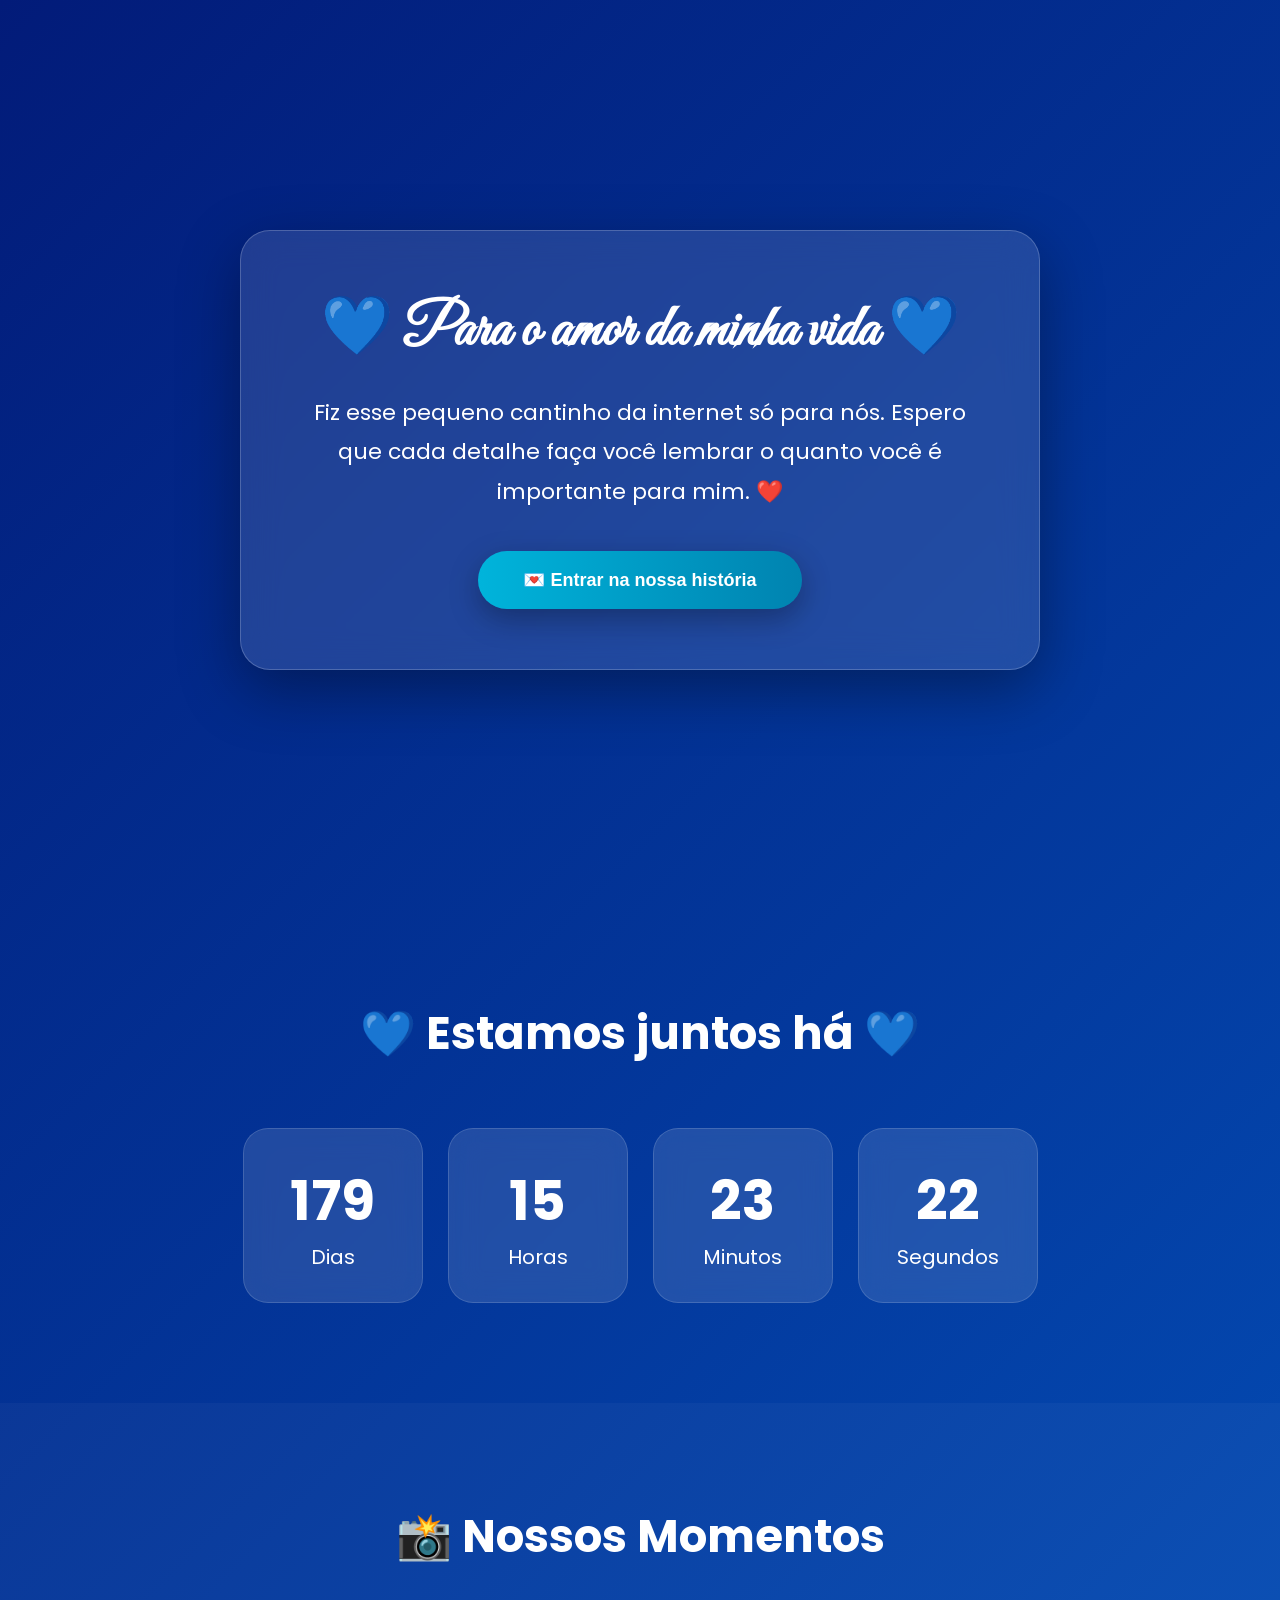
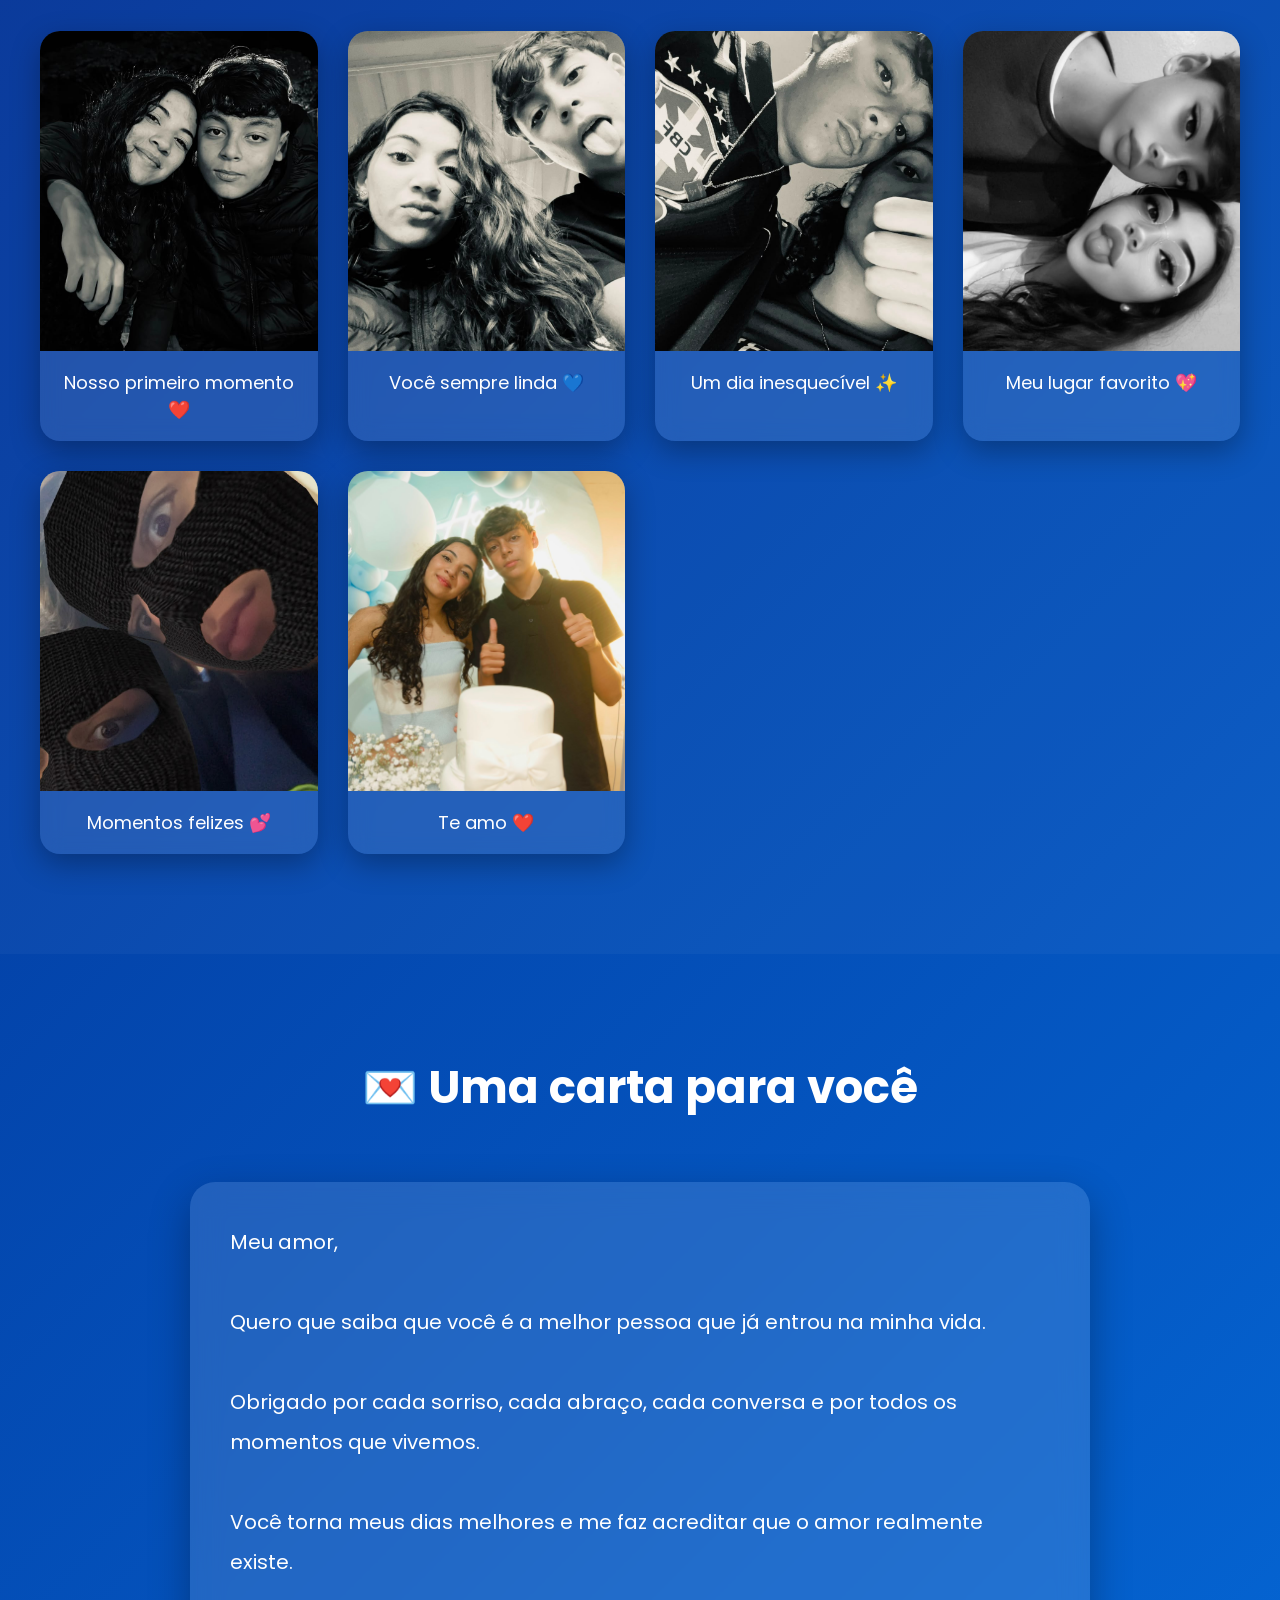
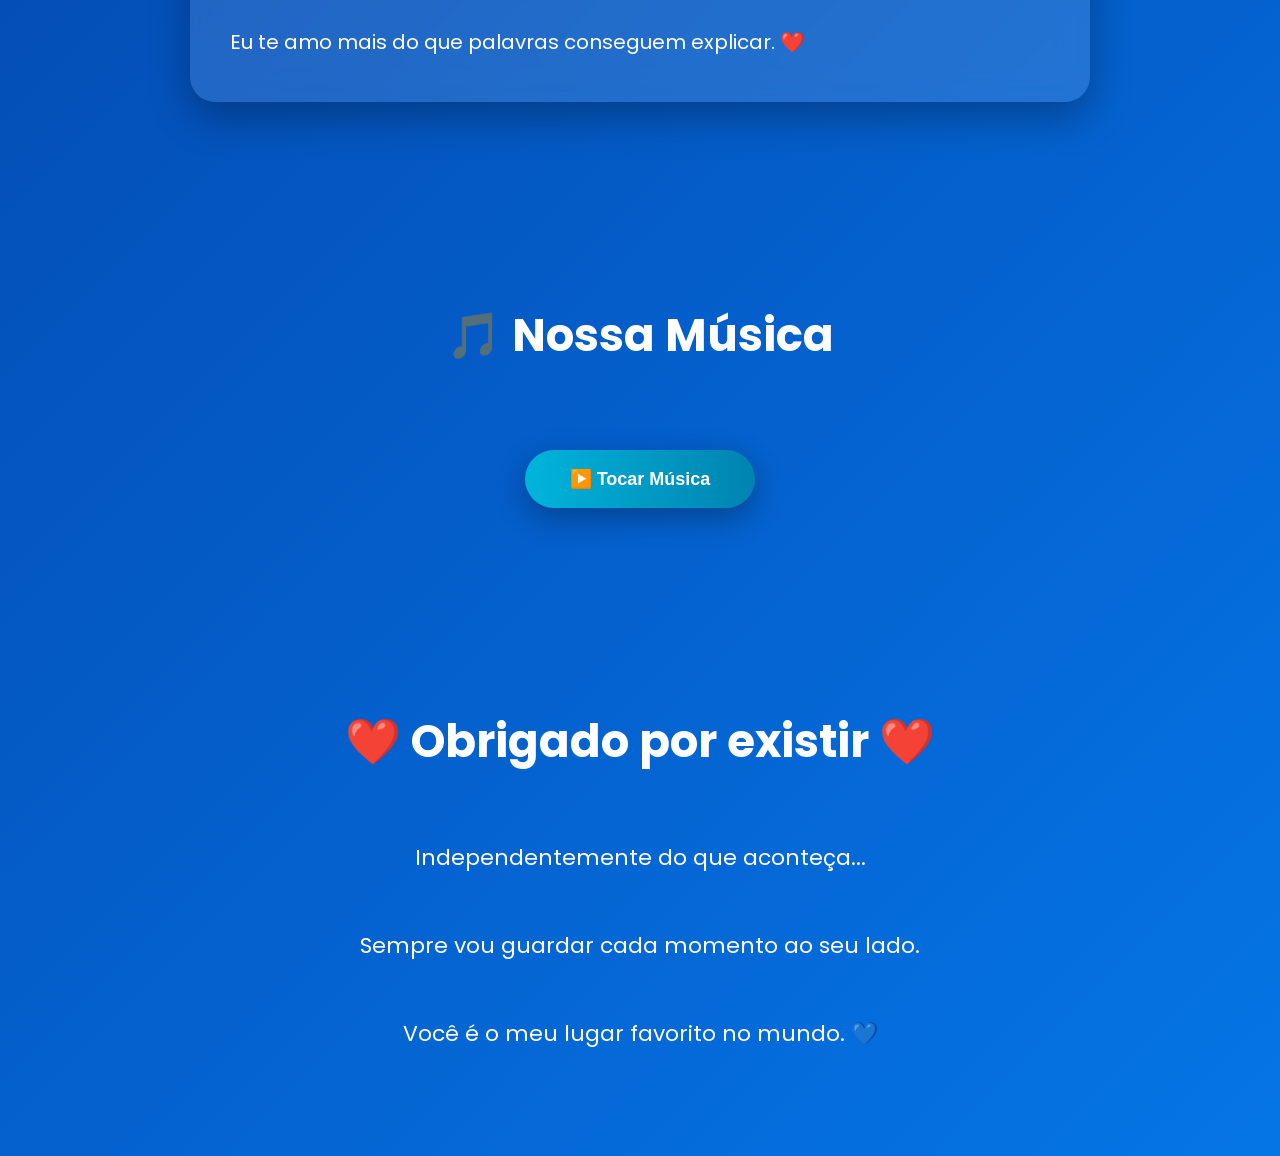
<file: index.html>
<!DOCTYPE html>
<html lang="pt-BR">

<head>
    <meta charset="UTF-8">
    <meta name="viewport" content="width=device-width, initial-scale=1.0">

    <title>❤️ Nosso Amor ❤️</title>

    <link rel="stylesheet" href="style.css">

    <link rel="preconnect" href="https://fonts.googleapis.com">
    <link rel="preconnect" href="https://fonts.gstatic.com" crossorigin>

    <link href="https://fonts.googleapis.com/css2?family=Poppins:wght@300;400;600;700&family=Great+Vibes&display=swap" rel="stylesheet">

</head>

<body>

    <!-- Corações -->
    <div class="coracoes"></div>

    <!-- INÍCIO -->
    <section class="inicio">

        <div class="conteudo">

            <h1>💙 Para o amor da minha vida 💙</h1>

            <p>
                Fiz esse pequeno cantinho da internet só para nós.
                Espero que cada detalhe faça você lembrar o quanto
                você é importante para mim. ❤️
            </p>

            <button id="entrar">
                💌 Entrar na nossa história
            </button>

        </div>

    </section>

    <!-- CONTADOR -->
    <section id="historia">

        <h2>💙 Estamos juntos há 💙</h2>

        <div class="contador">

            <div class="tempo">
                <h3 id="dias">0</h3>
                <span>Dias</span>
            </div>

            <div class="tempo">
                <h3 id="horas">0</h3>
                <span>Horas</span>
            </div>

            <div class="tempo">
                <h3 id="minutos">0</h3>
                <span>Minutos</span>
            </div>

            <div class="tempo">
                <h3 id="segundos">0</h3>
                <span>Segundos</span>
            </div>

        </div>

    </section>

    <!-- GALERIA -->

    <section class="galeria">

        <h2>📸 Nossos Momentos</h2>

        <div class="fotos">

            <div class="foto"> 
                <img src="fotos/primeiravezqsaimos.jpg" alt=""> 
                <p>Nosso primeiro momento ❤️</p> 
            </div>

            <div class="foto">
                <img src="fotos/fotoaleatoria.jpg" alt="">
                <p>Você sempre linda 💙</p>
            </div>

            <div class="foto">
                <img src="fotos/fotofofa.jpg" alt="">
                <p>Um dia inesquecível ✨</p>
            </div>

            <div class="foto">
                <img src="fotos/fotosnap.jpg" alt="">
                <p>Meu lugar favorito 💖</p>
            </div>

            <div class="foto">
                <img src="fotos/snapbala.jpg" alt="">
                <p>Momentos felizes 💕</p>
            </div>

            <div class="foto">
                <img src="fotos/seuaniversario.jpg" alt="">
                <p>Te amo ❤️</p>
            </div>

        </div>

    </section>

    <!-- CARTA -->

    <section class="carta">

        <h2>💌 Uma carta para você</h2>

        <div class="texto-carta">

            <p>

                Meu amor,

                <br><br>

                Quero que saiba que você é a melhor pessoa que já entrou
                na minha vida.

                <br><br>

                Obrigado por cada sorriso, cada abraço,
                cada conversa e por todos os momentos que vivemos.

                <br><br>

                Você torna meus dias melhores e me faz acreditar
                que o amor realmente existe.

                <br><br>

                Eu te amo mais do que palavras conseguem explicar.

                ❤️

            </p>

        </div>

    </section>

    <!-- MÚSICA -->

    <section class="musica">

        <h2>🎵 Nossa Música</h2>

        <audio id="audio">

            <source src="musica.mp3" type="audio/mpeg">

        </audio>

        <button id="playMusic">
            ▶️ Tocar Música
        </button>

    </section>

    <!-- FINAL -->

    <section class="final">

        <h2>❤️ Obrigado por existir ❤️</h2>

        <p>

            Independentemente do que aconteça...

            <br><br>

            Sempre vou guardar cada momento ao seu lado.

            <br><br>

            Você é o meu lugar favorito no mundo.

            💙

        </p>

    </section>

    <script src="script.js"></script>

</body>

</html>
</file>
<file: style.css>
/* ===========================
   CONFIGURAÇÕES GERAIS
=========================== */

@import url('https://fonts.googleapis.com/css2?family=Poppins:wght@300;400;600;700&family=Great+Vibes&display=swap');

*{
    margin:0;
    padding:0;
    box-sizing:border-box;
    scroll-behavior:smooth;
}

body{
    font-family:'Poppins',sans-serif;
    background:linear-gradient(135deg,#021B79,#0575E6);
    color:white;
    overflow-x:hidden;
}

/* ===========================
   HERO
=========================== */

.inicio{
    min-height:100vh;
    display:flex;
    justify-content:center;
    align-items:center;
    padding:30px;
}

.conteudo{

    width:100%;
    max-width:800px;

    padding:60px;

    border-radius:30px;

    text-align:center;

    background:rgba(255,255,255,.12);

    backdrop-filter:blur(18px);

    border:1px solid rgba(255,255,255,.2);

    box-shadow:0 20px 60px rgba(0,0,0,.35);

}

.conteudo h1{

    font-size:58px;

    margin-bottom:25px;

    font-family:'Great Vibes',cursive;

}

.conteudo p{

    font-size:22px;

    line-height:1.8;

    margin-bottom:40px;

}

button{

    border:none;

    cursor:pointer;

    padding:18px 45px;

    border-radius:50px;

    font-size:18px;

    font-weight:bold;

    color:white;

    background:linear-gradient(90deg,#00B4DB,#0083B0);

    transition:.35s;

    box-shadow:0 10px 30px rgba(0,0,0,.3);

}

button:hover{

    transform:translateY(-6px) scale(1.05);

    box-shadow:0 20px 40px rgba(0,0,0,.45);

}

/* ===========================
   SEÇÕES
=========================== */

section{

    padding:100px 25px;

}

section h2{

    text-align:center;

    font-size:45px;

    margin-bottom:60px;

}

/* ===========================
   CONTADOR
=========================== */

.contador{

    display:flex;

    justify-content:center;

    flex-wrap:wrap;

    gap:25px;

}

.tempo{

    width:180px;

    padding:30px;

    border-radius:25px;

    text-align:center;

    background:rgba(255,255,255,.12);

    backdrop-filter:blur(15px);

    border:1px solid rgba(255,255,255,.15);

    transition:.3s;

}

.tempo:hover{

    transform:translateY(-10px);

}

.tempo h3{

    font-size:55px;

}

.tempo span{

    font-size:20px;

}
/* ===========================
   GALERIA
=========================== */

.galeria{
    background: rgba(255,255,255,.03);
}

.fotos{
    max-width:1200px;
    margin:auto;
    display:grid;
    grid-template-columns:repeat(auto-fit,minmax(260px,1fr));
    gap:30px;
}

.foto{
    overflow:hidden;
    border-radius:20px;
    background:rgba(255,255,255,.10);
    backdrop-filter:blur(10px);
    transition:.4s;
    box-shadow:0 10px 30px rgba(0,0,0,.3);
}

.foto:hover{
    transform:translateY(-10px) scale(1.03);
}

.foto img{
    width:100%;
    height:320px;
    object-fit:cover;
    display:block;
    transition:.5s;
}

.foto:hover img{
    transform:scale(1.08);
}

.foto p{
    padding:18px;
    text-align:center;
    font-size:18px;
}

/* ===========================
   CARTA
=========================== */

.carta{
    display:flex;
    flex-direction:column;
    align-items:center;
}

.texto-carta{

    max-width:900px;

    background:rgba(255,255,255,.12);

    padding:40px;

    border-radius:25px;

    backdrop-filter:blur(15px);

    line-height:2;

    font-size:20px;

    box-shadow:0 15px 40px rgba(0,0,0,.3);

}

/* ===========================
   MÚSICA
=========================== */

.musica{
    text-align:center;
}

#audio{
    display:none;
}

#playMusic{
    margin-top:20px;
}

/* ===========================
   FINAL
=========================== */

.final{

    text-align:center;

    min-height:60vh;

    display:flex;

    flex-direction:column;

    justify-content:center;

    align-items:center;

}

.final p{

    max-width:700px;

    line-height:2;

    font-size:22px;

}

/* ===========================
   CORAÇÕES
=========================== */

.coracoes{

    position:fixed;

    inset:0;

    pointer-events:none;

    overflow:hidden;

}

.coracao{

    position:absolute;

    color:rgba(255,255,255,.18);

    animation:subir linear forwards;

}

@keyframes subir{

    from{

        transform:translateY(100vh) scale(.5);

        opacity:0;

    }

    20%{

        opacity:1;

    }

    to{

        transform:translateY(-120vh) scale(1.4);

        opacity:0;

    }

}

/* ===========================
   RESPONSIVO
=========================== */

@media(max-width:768px){

    .conteudo{

        padding:35px 25px;

    }

    .conteudo h1{

        font-size:42px;

    }

    .conteudo p{

        font-size:18px;

    }

    section h2{

        font-size:34px;

    }

    .tempo{

        width:140px;

    }

    .tempo h3{

        font-size:42px;

    }

    .texto-carta{

        font-size:18px;

        padding:25px;

    }

}
</file>
